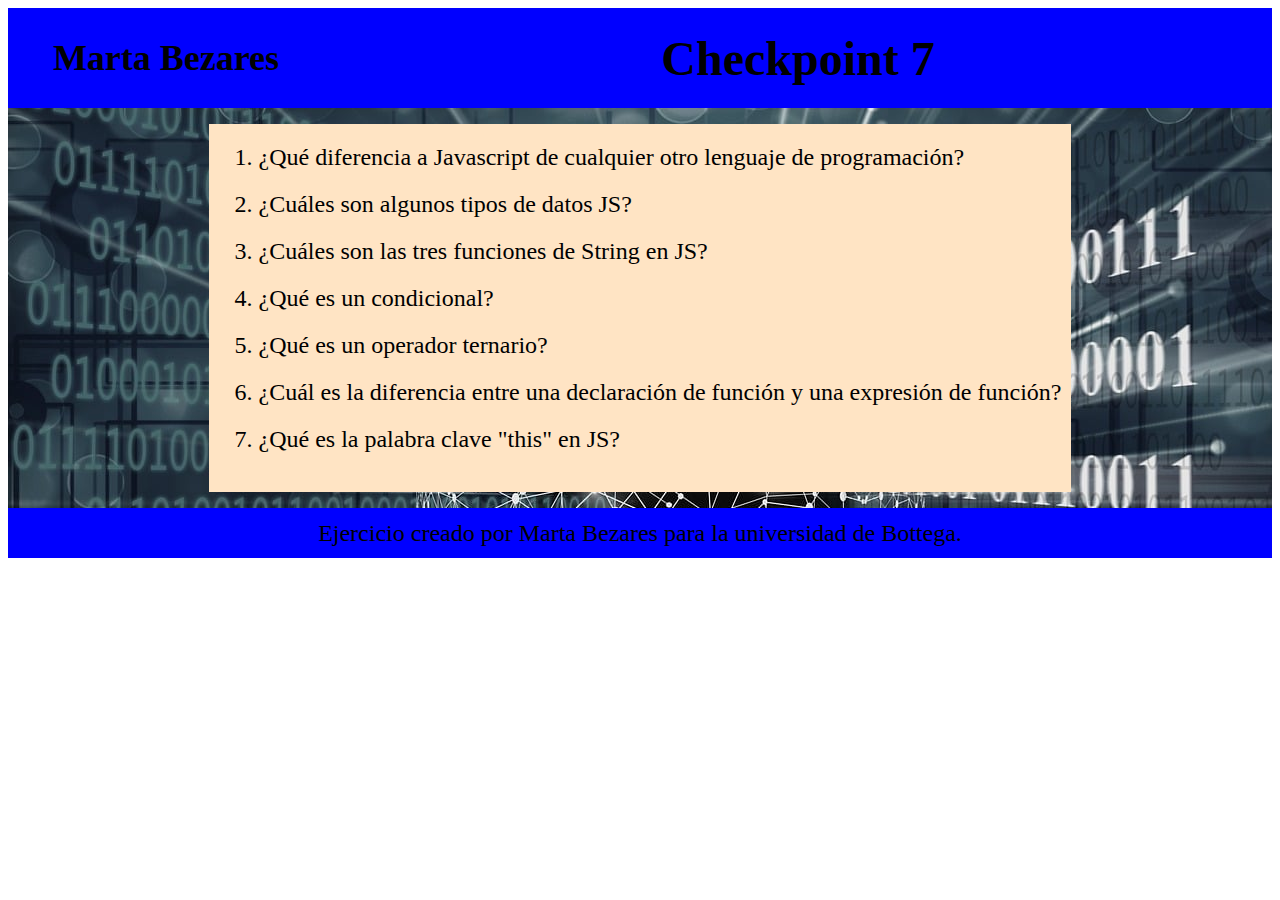
<file: checkpoint7/index.html>
<!DOCTYPE html>
<html lang="en">
<head>
    <meta charset="UTF-8">
    <meta name="viewport" content="width=device-width, initial-scale=1.0">
    <title>Checkpoint 7</title>
    <link rel="stylesheet" href="css/main.css"/>
</head> 
<body>

    <header>
        
        <div class="nombre"><h2>Marta Bezares</h2></div>
            
        <div class="titulo"><h1>Checkpoint 7</h1></div>
        
        
    </header>

    <main>
            
                <ol>
                    <div class="lista">
                        <li><a href="1.html">¿Qué diferencia a Javascript de cualquier otro lenguaje de programación?</a></li>
                        <li><a href="2.html">¿Cuáles son algunos tipos de datos JS?</a></li>
                        <li><a href="3.html">¿Cuáles son las tres funciones de String en JS?</a></li>
                        <li><a href="4.html">¿Qué es un condicional?</a></li>
                        <li><a href="5.html">¿Qué es un operador ternario?</a></li>
                        <li><a href="6.html">¿Cuál es la diferencia entre una declaración de función y una expresión de función?</a></li>
                        <li><a href="7.html">¿Qué es la palabra clave "this" en JS?</a></li>
                    </div>
                </ol>
            

    </main>

    <footer>
        <div><p>Ejercicio creado por Marta Bezares para la universidad de Bottega.</p></div>
    </footer>
</body>
</html>
</file>
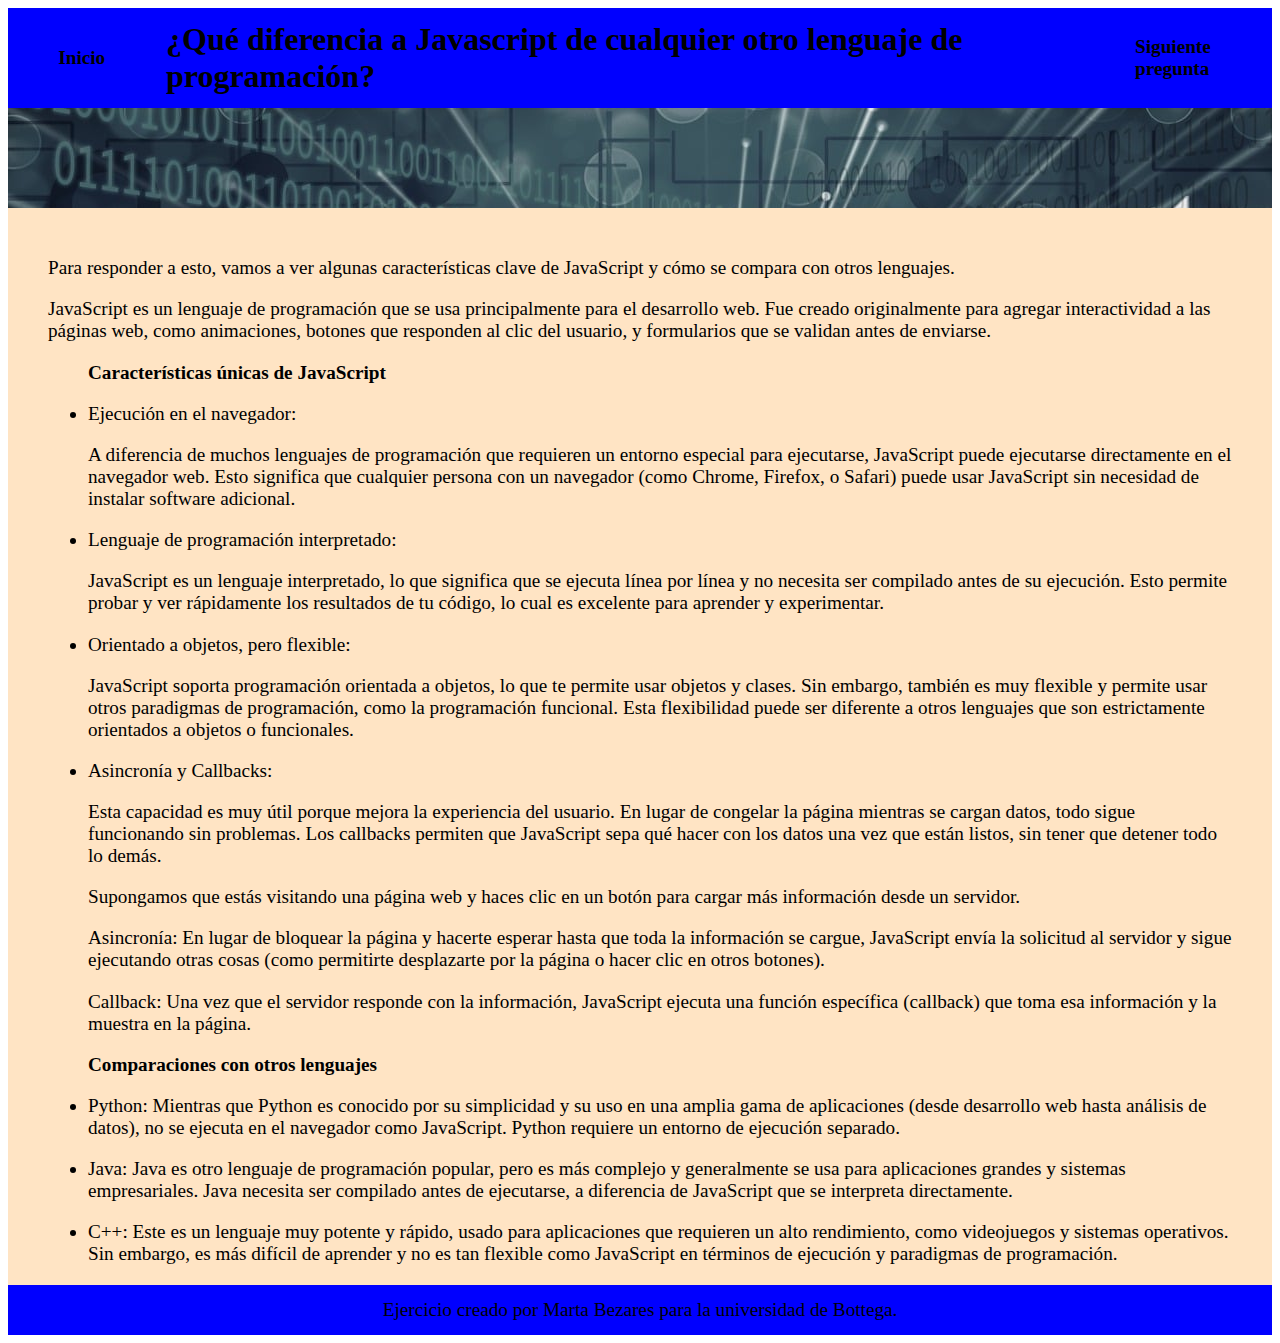
<file: checkpoint7/1.html>
<!DOCTYPE html>
<html lang="en">
<head>
    <meta charset="UTF-8">
    <meta name="viewport" content="width=device-width, initial-scale=1.0">
    <title>Pregunta 1</title>
    <link rel="stylesheet" href="css/preguntas.css">

</head>
<body>

    <header>
        <div class="inicio">
            <a href="index.html"><h3>Inicio</h3></i></a>
        </div>
        <div class="texto">
            <h1>¿Qué diferencia a Javascript de cualquier otro lenguaje de programación?</h1>
        </div>
        <div class="siguiente">
            <a href="2.html"><h3>Siguiente<br/> pregunta</h3></a>
        </div>
    </header>

    <main>
        <div class="contenedor-respuestas">
            <div class="respuesta">
                <p>Para responder a esto, vamos a ver algunas características clave de JavaScript y cómo se compara con otros lenguajes.</p>
                <p>JavaScript es un lenguaje de programación que se usa principalmente para el desarrollo web. Fue creado originalmente para agregar interactividad a las páginas web, como animaciones, botones que responden al clic del usuario, y formularios que se validan antes de enviarse.</p>
                <ul><h3>Características únicas de JavaScript</h3>
                    <li>Ejecución en el navegador:
                        <p>A diferencia de muchos lenguajes de programación que requieren un entorno especial para ejecutarse, JavaScript puede ejecutarse directamente en el navegador web. Esto significa que cualquier persona con un navegador (como Chrome, Firefox, o Safari) puede usar JavaScript sin necesidad de instalar software adicional.</p>
                    </li>
                    <li>Lenguaje de programación interpretado:
                        <p>JavaScript es un lenguaje interpretado, lo que significa que se ejecuta línea por línea y no necesita ser compilado antes de su ejecución. Esto permite probar y ver rápidamente los resultados de tu código, lo cual es excelente para aprender y experimentar.</p>
                    </li>
                    <li>Orientado a objetos, pero flexible:
                        <p>JavaScript soporta programación orientada a objetos, lo que te permite usar objetos y clases. Sin embargo, también es muy flexible y permite usar otros paradigmas de programación, como la programación funcional. Esta flexibilidad puede ser diferente a otros lenguajes que son estrictamente orientados a objetos o funcionales.</p>
                    </li>
                    <li>Asincronía y Callbacks:
                        <p>Esta capacidad es muy útil porque mejora la experiencia del usuario. En lugar de congelar la página mientras se cargan datos, todo sigue funcionando sin problemas. Los callbacks permiten que JavaScript sepa qué hacer con los datos una vez que están listos, sin tener que detener todo lo demás.</p>

                        <p>Supongamos que estás visitando una página web y haces clic en un botón para cargar más información desde un servidor.</p>

                        <p>Asincronía: En lugar de bloquear la página y hacerte esperar hasta que toda la información se cargue, JavaScript envía la solicitud al servidor y sigue ejecutando otras cosas (como permitirte desplazarte por la página o hacer clic en otros botones).</p>

                        <p>Callback: Una vez que el servidor responde con la información, JavaScript ejecuta una función específica (callback) que toma esa información y la muestra en la página.</p>
                    </li>
                </ul>
                <ul><h3>Comparaciones con otros lenguajes</h3>
                    <li><p>Python: Mientras que Python es conocido por su simplicidad y su uso en una amplia gama de aplicaciones (desde desarrollo web hasta análisis de datos), no se ejecuta en el navegador como JavaScript. Python requiere un entorno de ejecución separado.</p></li>
                    <li><p>Java: Java es otro lenguaje de programación popular, pero es más complejo y generalmente se usa para aplicaciones grandes y sistemas empresariales. Java necesita ser compilado antes de ejecutarse, a diferencia de JavaScript que se interpreta directamente.</p></li>
                    <li><p>C++: Este es un lenguaje muy potente y rápido, usado para aplicaciones que requieren un alto rendimiento, como videojuegos y sistemas operativos. Sin embargo, es más difícil de aprender y no es tan flexible como JavaScript en términos de ejecución y paradigmas de programación.</p></li>

                </ul>
            </div>
        </div>
    </main>


    <footer>
        <div><p>Ejercicio creado por Marta Bezares para la universidad de Bottega.</p></div>
    </footer>
    
</body>
</html>
</file>
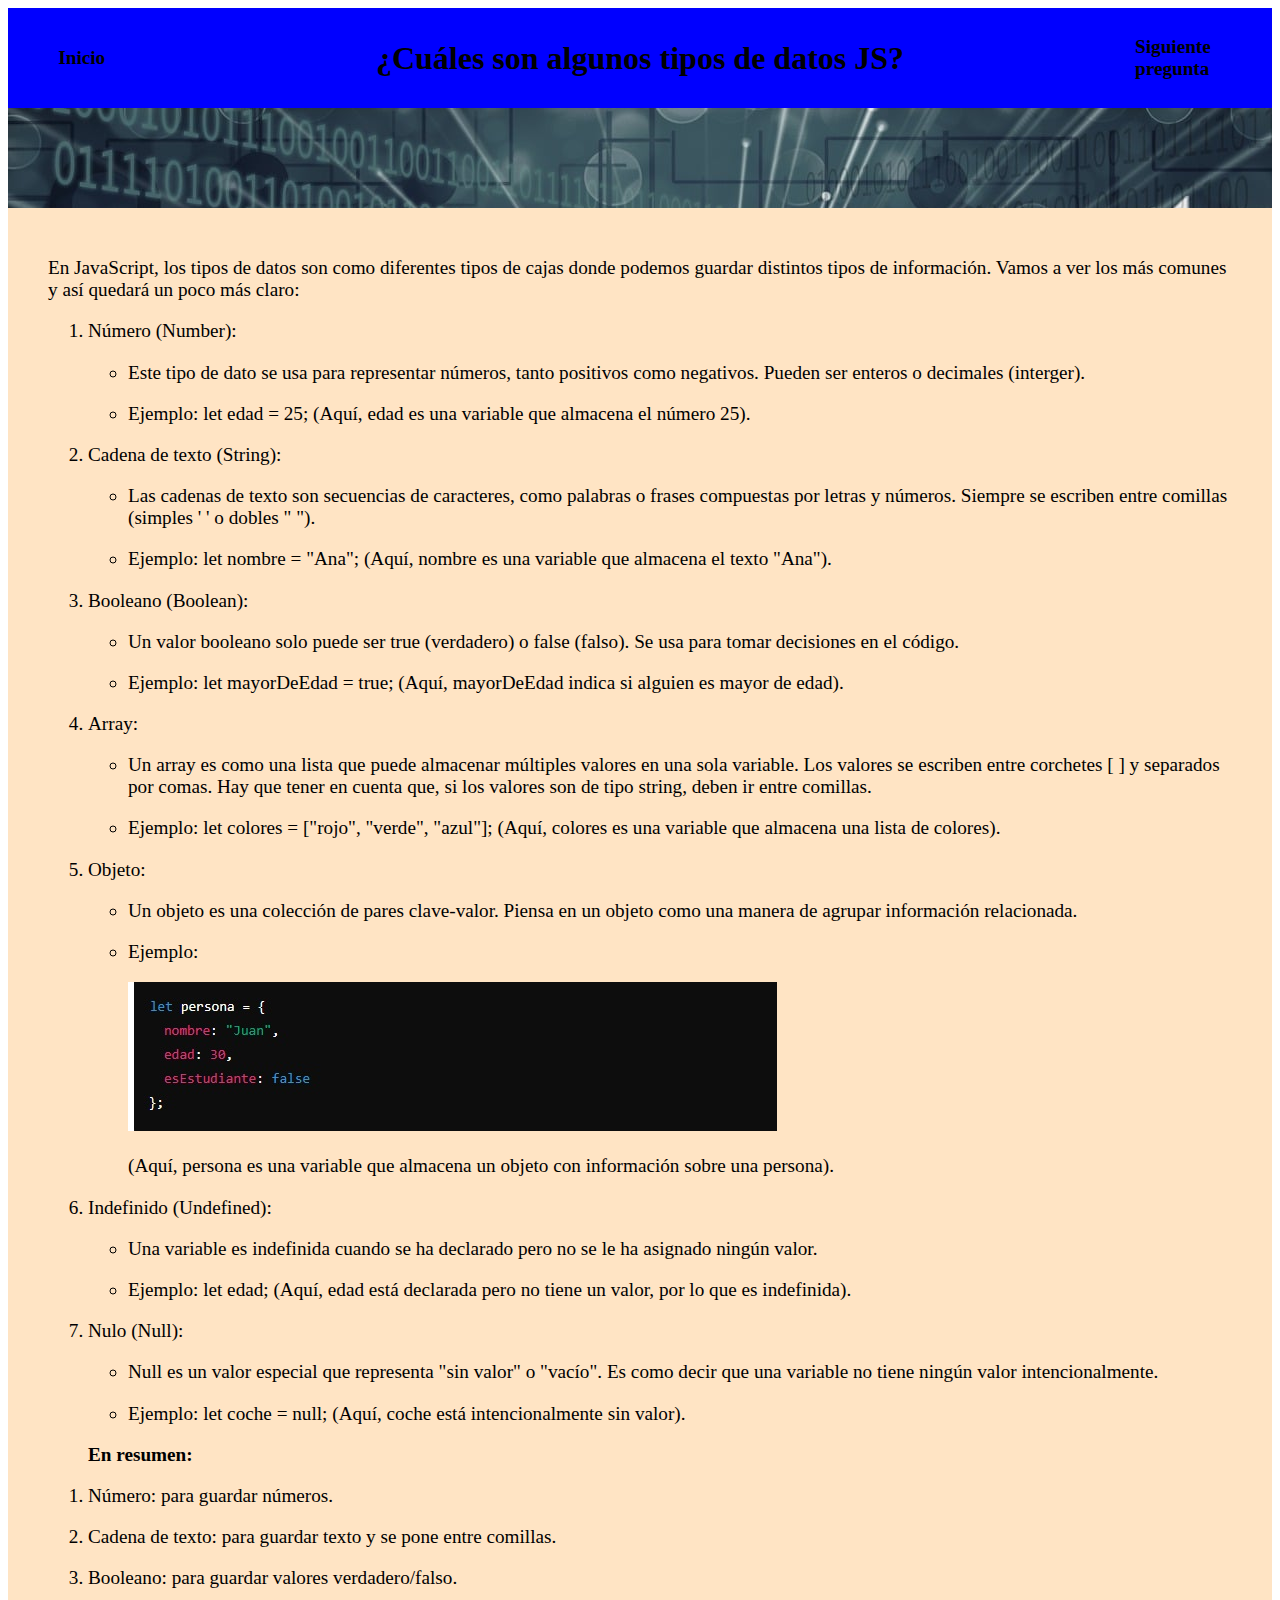
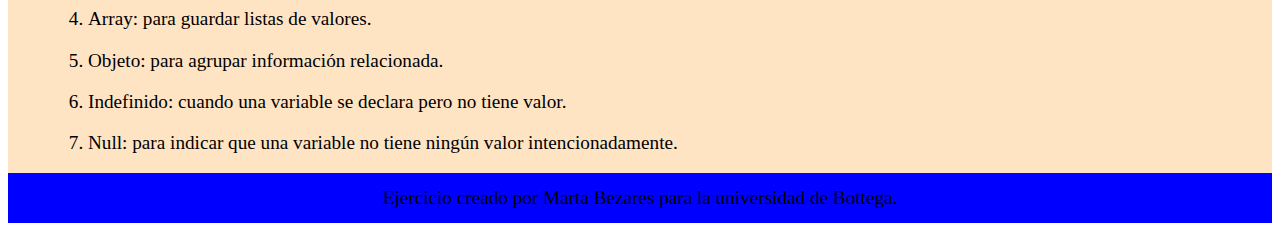
<file: checkpoint7/2.html>
<!DOCTYPE html>
<html lang="en">
<head>
    <meta charset="UTF-8">
    <meta name="viewport" content="width=device-width, initial-scale=1.0">
    <title>Pregunta 2</title>
    <link rel="stylesheet" href="css/preguntas.css">
</head>
<body>

    <header>
        <div class="inicio">
            <a href="index.html"><h3>Inicio</h3></i></a>
        </div>
        <div class="texto">
            <h1>¿Cuáles son algunos tipos de datos JS?</h1>
        </div>
        <div class="siguiente">
            <a href="3.html"><h3>Siguiente<br/> pregunta</h3></a>
        </div>
    </header>

    <main>
        <div class="contenedor-respuestas">
            <div class="respuesta">
                <p>En JavaScript, los tipos de datos son como diferentes tipos de cajas donde podemos guardar distintos tipos de información. Vamos a ver los más comunes y así quedará un poco más claro:</p>
                <ol>
                    <li>Número (Number):
                        <ul>
                            <li><p>Este tipo de dato se usa para representar números, tanto positivos como negativos. Pueden ser enteros o decimales (interger).</p></li>
                            <li><p>Ejemplo: let edad = 25; (Aquí, edad es una variable que almacena el número 25).</p></li>
                        </ul>
                    </li>
                    <li>Cadena de texto (String):
                        <ul>
                            <li><p>Las cadenas de texto son secuencias de caracteres, como palabras o frases compuestas por letras y números. Siempre se escriben entre comillas (simples ' ' o dobles " ").</p></li>
                            <li><p>Ejemplo: let nombre = "Ana"; (Aquí, nombre es una variable que almacena el texto "Ana").</p></li>
                        </ul>
                    </li>
                    <li>Booleano (Boolean):
                        <ul>
                            <li><p>Un valor booleano solo puede ser true (verdadero) o false (falso). Se usa para tomar decisiones en el código.</p></li>
                            <li><p>Ejemplo: let mayorDeEdad = true; (Aquí, mayorDeEdad indica si alguien es mayor de edad).</p></li>
                        </ul>
                    </li>
                    <li>Array:
                        <ul>
                            <li><p>Un array es como una lista que puede almacenar múltiples valores en una sola variable. Los valores se escriben entre corchetes [ ] y separados por comas. Hay que tener en cuenta que, si los valores son de tipo string, deben ir entre comillas.</p></li>
                            <li><p>Ejemplo: let colores = ["rojo", "verde", "azul"]; (Aquí, colores es una variable que almacena una lista de colores).</p></li>
                        </ul>
                    </li>
                    <li>Objeto:
                        <ul>
                            <li><p>Un objeto es una colección de pares clave-valor. Piensa en un objeto como una manera de agrupar información relacionada.</p></li>
                            <li>
                                <p>Ejemplo:</p> 
                                <img src="imagenes/tipo-dato-objeto.jpg">
                                <p>(Aquí, persona es una variable que almacena un objeto con información sobre una persona).</p>
                                
                            </li>
                        </ul>
                    </li>
                    <li>Indefinido (Undefined):
                        <ul>
                            <li><p>Una variable es indefinida cuando se ha declarado pero no se le ha asignado ningún valor.</p></li>
                            <li><p>Ejemplo: let edad; (Aquí, edad está declarada pero no tiene un valor, por lo que es indefinida).</p></li>
                        </ul>
                    </li>
                    <li>Nulo (Null):
                        <ul>
                            <li><p>Null es un valor especial que representa "sin valor" o "vacío". Es como decir que una variable no tiene ningún valor intencionalmente.</p></li>
                            <li><p>Ejemplo: let coche = null; (Aquí, coche está intencionalmente sin valor).</p></li>
                        </ul>
                    </li>
                </ol>
                <ol><h3>En resumen:</h3>
                    <li><p>Número: para guardar números.</p></li>
                    <li><p>Cadena de texto: para guardar texto y se pone entre comillas.</p></li>
                    <li><p>Booleano: para guardar valores verdadero/falso.</p></li>
                    <li><p>Array: para guardar listas de valores.</p></li>
                    <li><p>Objeto: para agrupar información relacionada.</p></li>
                    <li><p>Indefinido: cuando una variable se declara pero no tiene valor.</p></li>
                    <li><p>Null: para indicar que una variable no tiene ningún valor intencionadamente.</p></li>

                </ol>
            </div>
        </div>
    </main>


    <footer>
        <div><p>Ejercicio creado por Marta Bezares para la universidad de Bottega.</p></div>
    </footer>
    
</body>
</html>
</file>
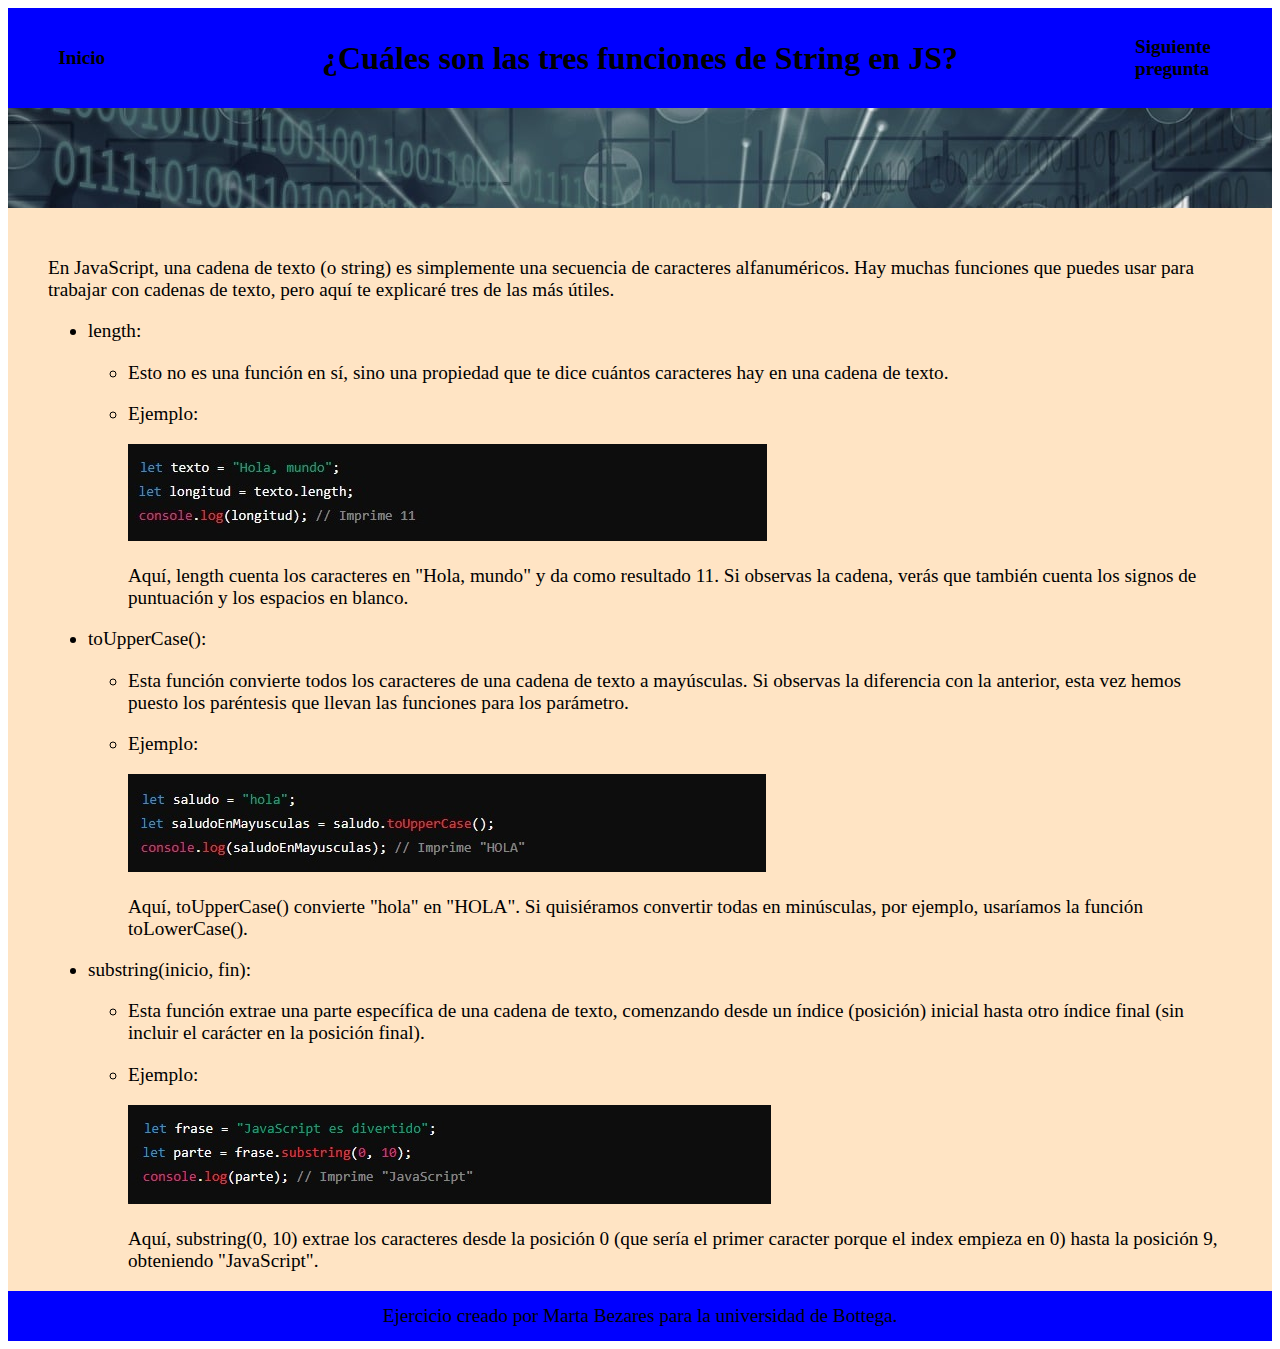
<file: checkpoint7/3.html>
<!DOCTYPE html>
<html lang="en">
<head>
    <meta charset="UTF-8">
    <meta name="viewport" content="width=device-width, initial-scale=1.0">
    <title>Pregunta 3</title>
    <link rel="stylesheet" href="css/preguntas.css">
</head>
<body>

    <header>
        <div class="inicio">
            <a href="index.html"><h3>Inicio</h3></i></a>
        </div>
        <div class="texto">    
            <h1>¿Cuáles son las tres funciones de String en JS?</h1>
        </div>
        <div class="siguiente">
            <a href="4.html"><h3>Siguiente<br/> pregunta</h3></a>
        </div>
    </header>
    
    
    

    <main>
        <div class="contenedor-respuestas">
            <div class="respuesta">
                <p>En JavaScript, una cadena de texto (o string) es simplemente una secuencia de caracteres alfanuméricos. Hay muchas funciones que puedes usar para trabajar con cadenas de texto, pero aquí te explicaré tres de las más útiles.</p>
                <ul>
                    <li><p>length:</p>
                        <ul>
                            <li><p>Esto no es una función en sí, sino una propiedad que te dice cuántos caracteres hay en una cadena de texto.</p></li>
                            <li><p>Ejemplo:</p>
                                <img src="imagenes/funcion-lenght.jpg">
                                <p>Aquí, length cuenta los caracteres en "Hola, mundo" y da como resultado 11. Si observas la cadena, verás que también cuenta los signos de puntuación y los espacios en blanco.</p>
                            </li>
                        </ul>
                    </li>
                    <li><p>toUpperCase():</p>
                        <ul>
                            <li><p>Esta función convierte todos los caracteres de una cadena de texto a mayúsculas. Si observas la diferencia con la anterior, esta vez hemos puesto los paréntesis que llevan las funciones para los parámetro.</p></li>
                            <li><p>Ejemplo:</p>
                                <img src="imagenes/funcion-uppercase.jpg">
                                <p>Aquí, toUpperCase() convierte "hola" en "HOLA". Si quisiéramos convertir todas en minúsculas, por ejemplo, usaríamos la función toLowerCase().</p>
                            </li>
                        </ul>
                    </li>
                    <li><p>substring(inicio, fin):</p>
                        <ul>
                            <li><p>Esta función extrae una parte específica de una cadena de texto, comenzando desde un índice (posición) inicial hasta otro índice final (sin incluir el carácter en la posición final).</p></li>
                            <li><p>Ejemplo:</p>
                                <img src="imagenes/funcion-substring.jpg">
                                <p>Aquí, substring(0, 10) extrae los caracteres desde la posición 0 (que sería el primer caracter porque el index empieza en 0) hasta la posición 9, obteniendo "JavaScript".</p>
                            </li>
                        </ul>
                    </li>
                </ul>
            </div>
        </div>
    </main>


    <footer>
        <div><p>Ejercicio creado por Marta Bezares para la universidad de Bottega.</p></div>
    </footer>
    
</body>
</html>
</file>
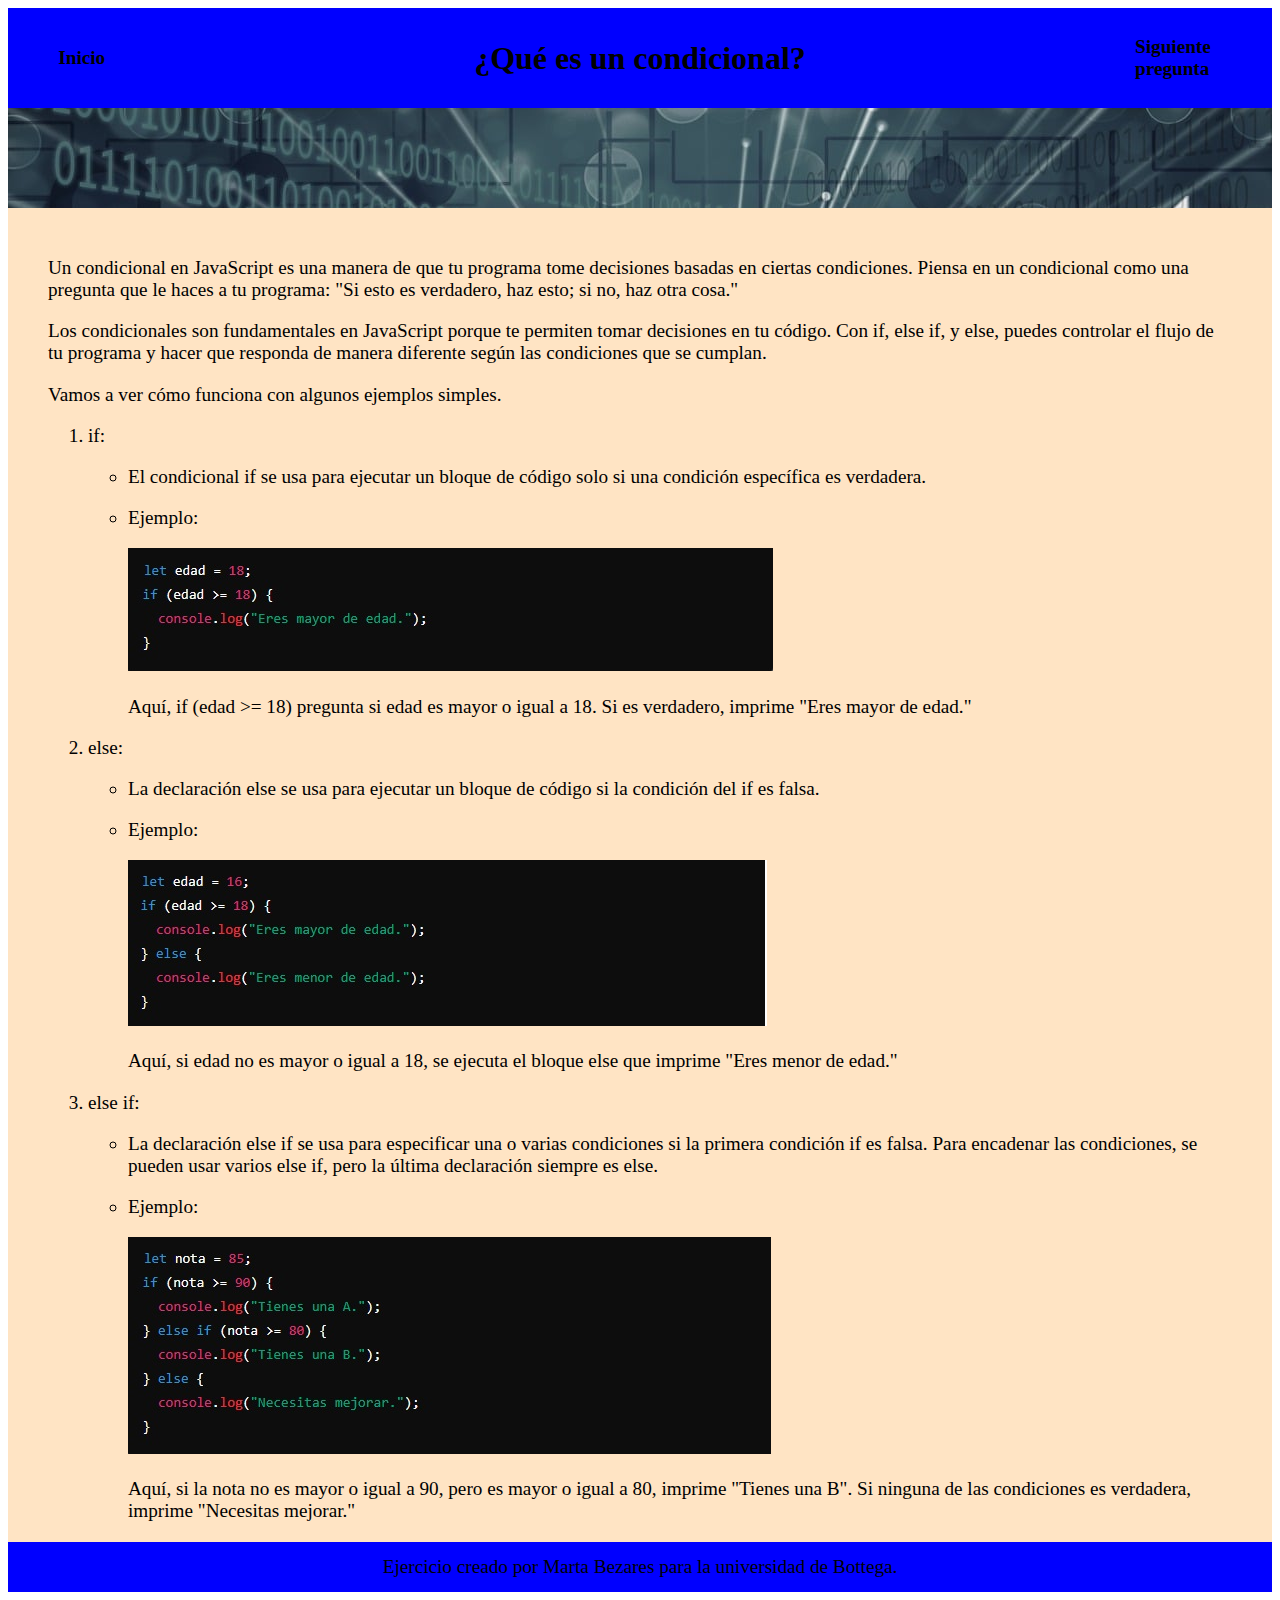
<file: checkpoint7/4.html>
<!DOCTYPE html>
<html lang="en">
<head>
    <meta charset="UTF-8">
    <meta name="viewport" content="width=device-width, initial-scale=1.0">
    <title>Pregunta 4</title>
    <link rel="stylesheet" href="css/preguntas.css">
</head>
<body>

    <header>
        <div class="inicio">
            <a href="index.html"><h3>Inicio</h3></i></a>
        </div>
        <div class="texto">
            <h1>¿Qué es un condicional?</h1>
        </div>
        <div class="siguiente">
            <a href="5.html"><h3>Siguiente<br/> pregunta</h3></a>
        </div>
    </header>

    <main>
        <div class="contenedor-respuestas">
            <div class="respuesta">
                <p>Un condicional en JavaScript es una manera de que tu programa tome decisiones basadas en ciertas condiciones. Piensa en un condicional como una pregunta que le haces a tu programa: "Si esto es verdadero, haz esto; si no, haz otra cosa."</p>
                <p>Los condicionales son fundamentales en JavaScript porque te permiten tomar decisiones en tu código. Con if, else if, y else, puedes controlar el flujo de tu programa y hacer que responda de manera diferente según las condiciones que se cumplan.</p>
                <p>Vamos a ver cómo funciona con algunos ejemplos simples.</p>
                <ol>
                    <li>if:
                        <ul>
                            <li><p>El condicional if se usa para ejecutar un bloque de código solo si una condición específica es verdadera.</p></li>
                            <li><p>Ejemplo:</p>
                                <img src="imagenes/if.jpg">
                                <p>Aquí, if (edad >= 18) pregunta si edad es mayor o igual a 18. Si es verdadero, imprime "Eres mayor de edad."</p>
                            </li>
                        </ul>
                    </li>
                    <li>else:
                        <ul>
                            <li><p>La declaración else se usa para ejecutar un bloque de código si la condición del if es falsa.</p></li>
                            <li><p>Ejemplo:</p>
                                <img src="imagenes/else.jpg">
                                <p>Aquí, si edad no es mayor o igual a 18, se ejecuta el bloque else que imprime "Eres menor de edad."</p>
                            </li>
                        </ul>
                    </li>
                    <li>else if:
                        <ul>
                            <li><p>La declaración else if se usa para especificar una o varias condiciones si la primera condición if es falsa. Para encadenar las condiciones, se pueden usar varios else if, pero la última declaración siempre es else.</p></li>
                            <li><p>Ejemplo:</p>
                                <img src="imagenes/else-if.jpg">
                                <p>Aquí, si la nota no es mayor o igual a 90, pero es mayor o igual a 80, imprime "Tienes una B". Si ninguna de las condiciones es verdadera, imprime "Necesitas mejorar."</p>
                            </li>
                        </ul>
                    </li>
                </ol>
            </div>
        </div>
    </main>


    <footer>
        <div><p>Ejercicio creado por Marta Bezares para la universidad de Bottega.</p></div>
    </footer>
    
</body>
</html>
</file>
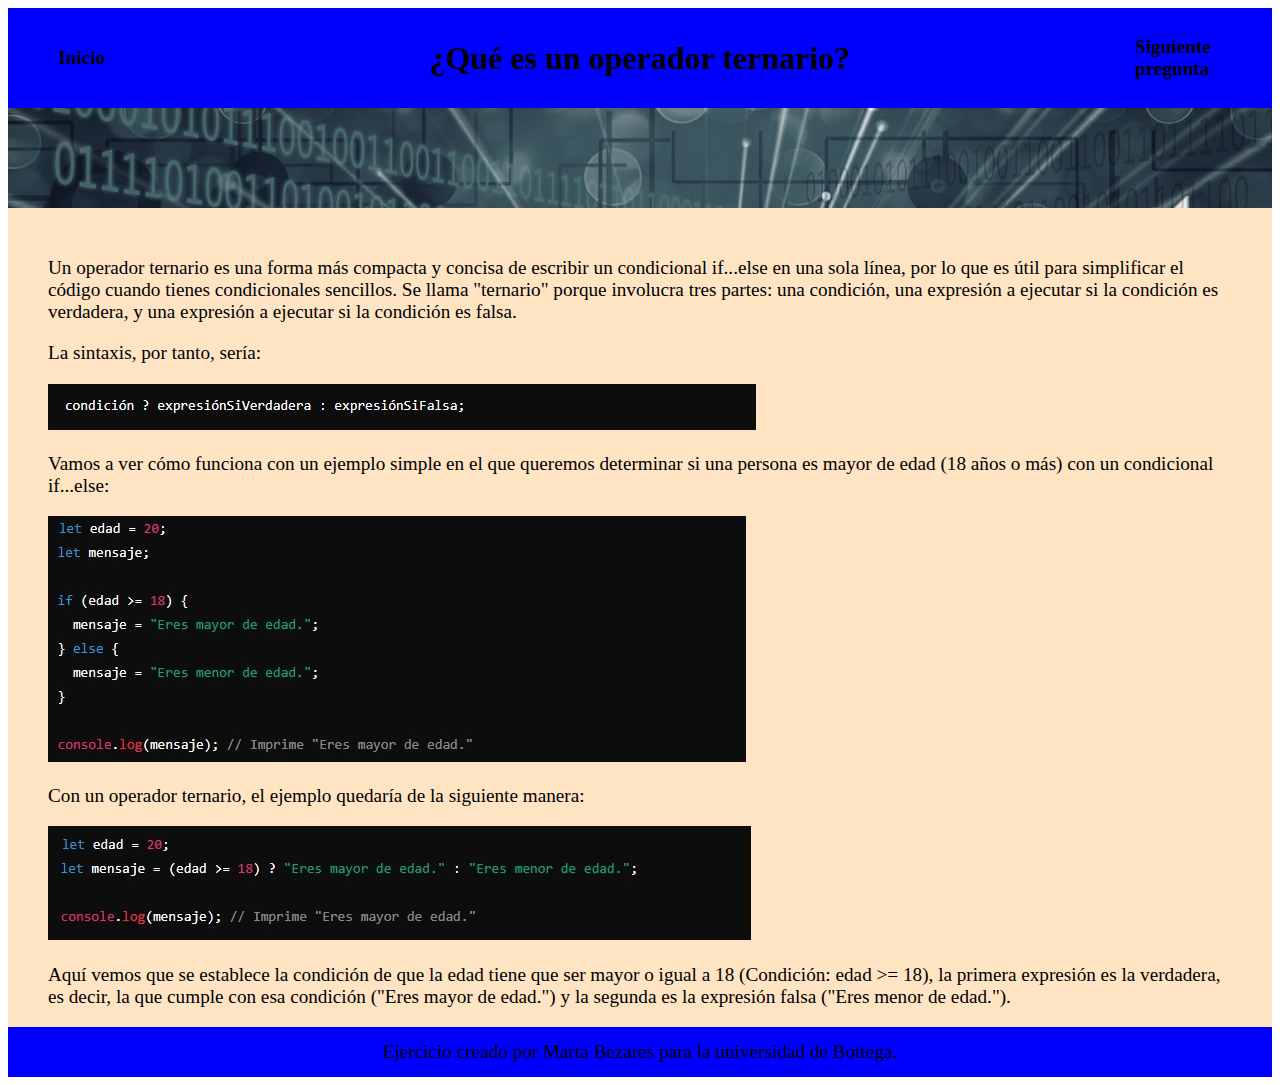
<file: checkpoint7/5.html>
<!DOCTYPE html>
<html lang="en">
<head>
    <meta charset="UTF-8">
    <meta name="viewport" content="width=device-width, initial-scale=1.0">
    <title>Pregunta 5</title>
    <link rel="stylesheet" href="css/preguntas.css">
</head>
<body>

    <header>
        <div class="inicio">
            <a href="index.html"><h3>Inicio</h3></i></a>
        </div>
        <div class="texto">
            <h1>¿Qué es un operador ternario?</h1>
        </div>
        <div class="siguiente">
            <a href="6.html"><h3>Siguiente<br/> pregunta</h3></a>
        </div>
    </header>
    
    <main>
        <div class="contenedor-respuestas">
            <div class="respuesta">
                <p>Un operador ternario es una forma más compacta y concisa de escribir un condicional if...else en una sola línea, por lo que es útil para simplificar el código cuando tienes condicionales sencillos. Se llama "ternario" porque involucra tres partes: una condición, una expresión a ejecutar si la condición es verdadera, y una expresión a ejecutar si la condición es falsa.</p>
                <p>La sintaxis, por tanto, sería:</p>
                <img src="imagenes/ternario-sintaxis.jpg">
                <p>Vamos a ver cómo funciona con un ejemplo simple en el que queremos determinar si una persona es mayor de edad (18 años o más) con un condicional if...else:</p> 
                <img src="imagenes/ternario-ejemplo1.jpg">
                <p>Con un operador ternario, el ejemplo quedaría de la siguiente manera:</p> 
                <img src="imagenes/ternario-ejemplo2.jpg">
                <p>Aquí vemos que se establece la condición de que la edad tiene que ser mayor o igual a 18 (Condición: edad >= 18), la primera expresión es la verdadera, es decir, la que cumple con esa condición ("Eres mayor de edad.") y la segunda es la expresión falsa ("Eres menor de edad.").</p>
            </div>
        </div>
    </main>


    <footer>
        <div><p>Ejercicio creado por Marta Bezares para la universidad de Bottega.</p></div>
    </footer>
    
</body>
</html>
</file>
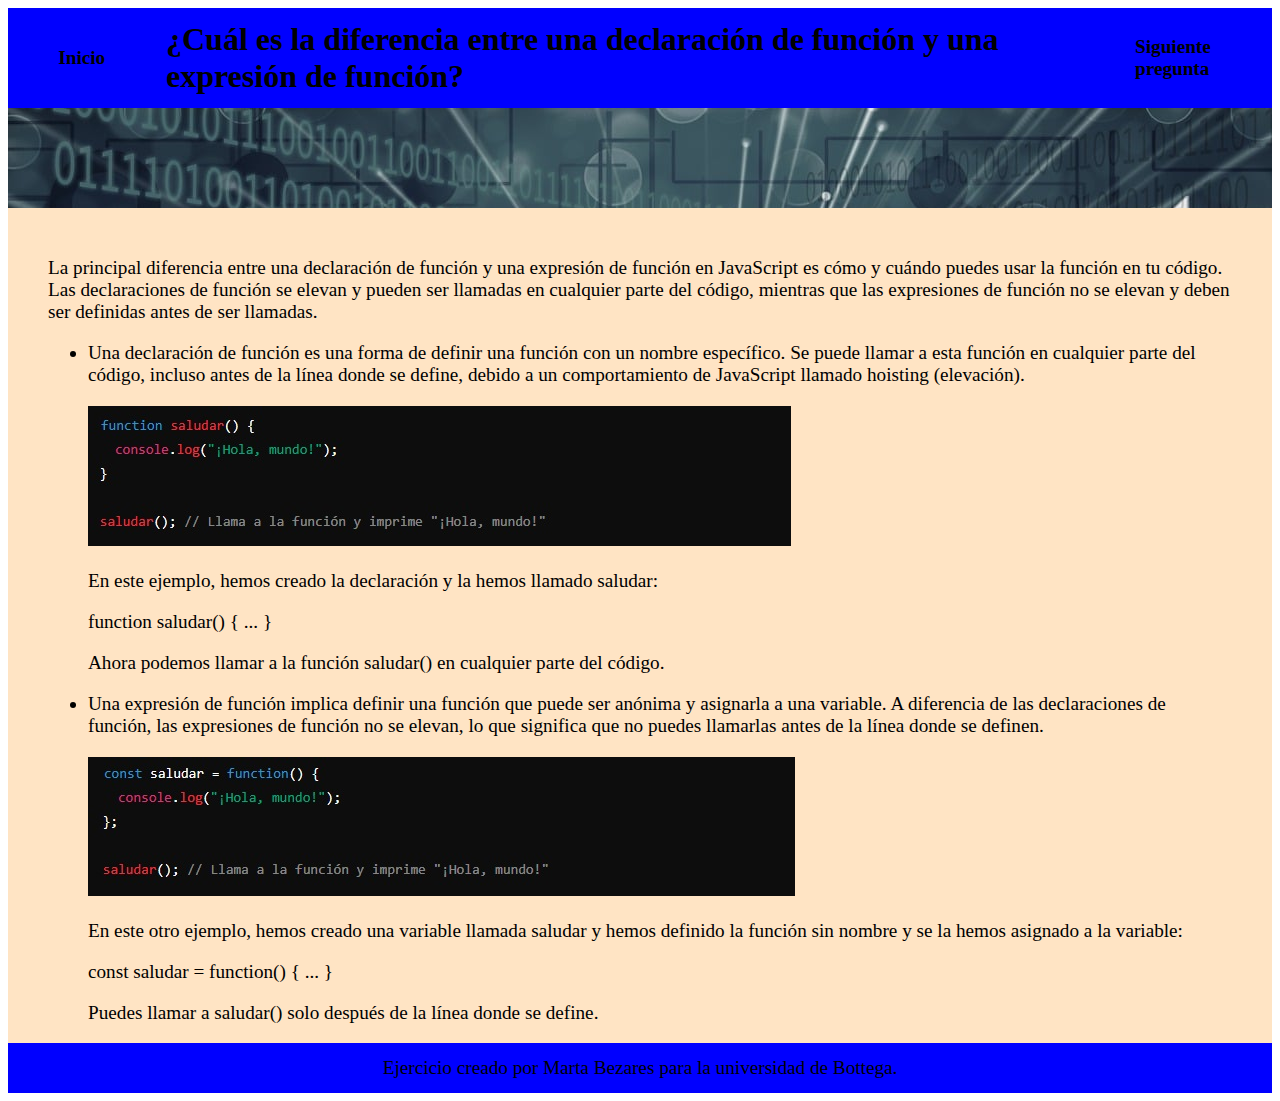
<file: checkpoint7/6.html>
<!DOCTYPE html>
<html lang="en">
<head>
    <meta charset="UTF-8">
    <meta name="viewport" content="width=device-width, initial-scale=1.0">
    <title>Pregunta 6</title>
    <link rel="stylesheet" href="css/preguntas.css">
</head>
<body>

    <header>
        <div class="inicio">
            <a href="index.html"><h3>Inicio</h3></i></a>
        </div>
        <div class="texto">
            <h1>¿Cuál es la diferencia entre una declaración de función y una expresión de función?</h1>
        </div>
        <div class="siguiente">
            <a href="7.html"><h3>Siguiente<br/> pregunta</h3></a>
        </div>
    </header>
    
    <main>
        <div class="contenedor-respuestas">
            <div class="respuesta">
                <p>La principal diferencia entre una declaración de función y una expresión de función en JavaScript es cómo y cuándo puedes usar la función en tu código. Las declaraciones de función se elevan y pueden ser llamadas en cualquier parte del código, mientras que las expresiones de función no se elevan y deben ser definidas antes de ser llamadas.</p>
                <ul>
                    <li>
                        <p>Una declaración de función es una forma de definir una función con un nombre específico. Se puede llamar a esta función en cualquier parte del código, incluso antes de la línea donde se define, debido a un comportamiento de JavaScript llamado hoisting (elevación).</p>
                        <img src="imagenes/declaracion-funcion.jpg">
                        <p>En este ejemplo, hemos creado la declaración y la hemos llamado saludar:</p>
                        <p>function saludar() { ... }</p> 
                        <p>Ahora podemos llamar a la función saludar() en cualquier parte del código.</p>
                    </li>
                </ul>
                <ul>
                    <li>
                        <p>Una expresión de función implica definir una función que puede ser anónima y asignarla a una variable. A diferencia de las declaraciones de función, las expresiones de función no se elevan, lo que significa que no puedes llamarlas antes de la línea donde se definen.</p>
                        <img src="imagenes/expresion-funcion.jpg">
                        <p>En este otro ejemplo, hemos creado una variable llamada saludar y hemos definido la función sin nombre y se la hemos asignado a la variable:</p> 
                        <p>const saludar = function() { ... }</p>
                        <p>Puedes llamar a saludar() solo después de la línea donde se define.</p> 
                    </li>
                </ul>
            </div>
        </div>
    </main>


    <footer>
        <div><p>Ejercicio creado por Marta Bezares para la universidad de Bottega.</p></div>
    </footer>
    
</body>
</html>
</file>
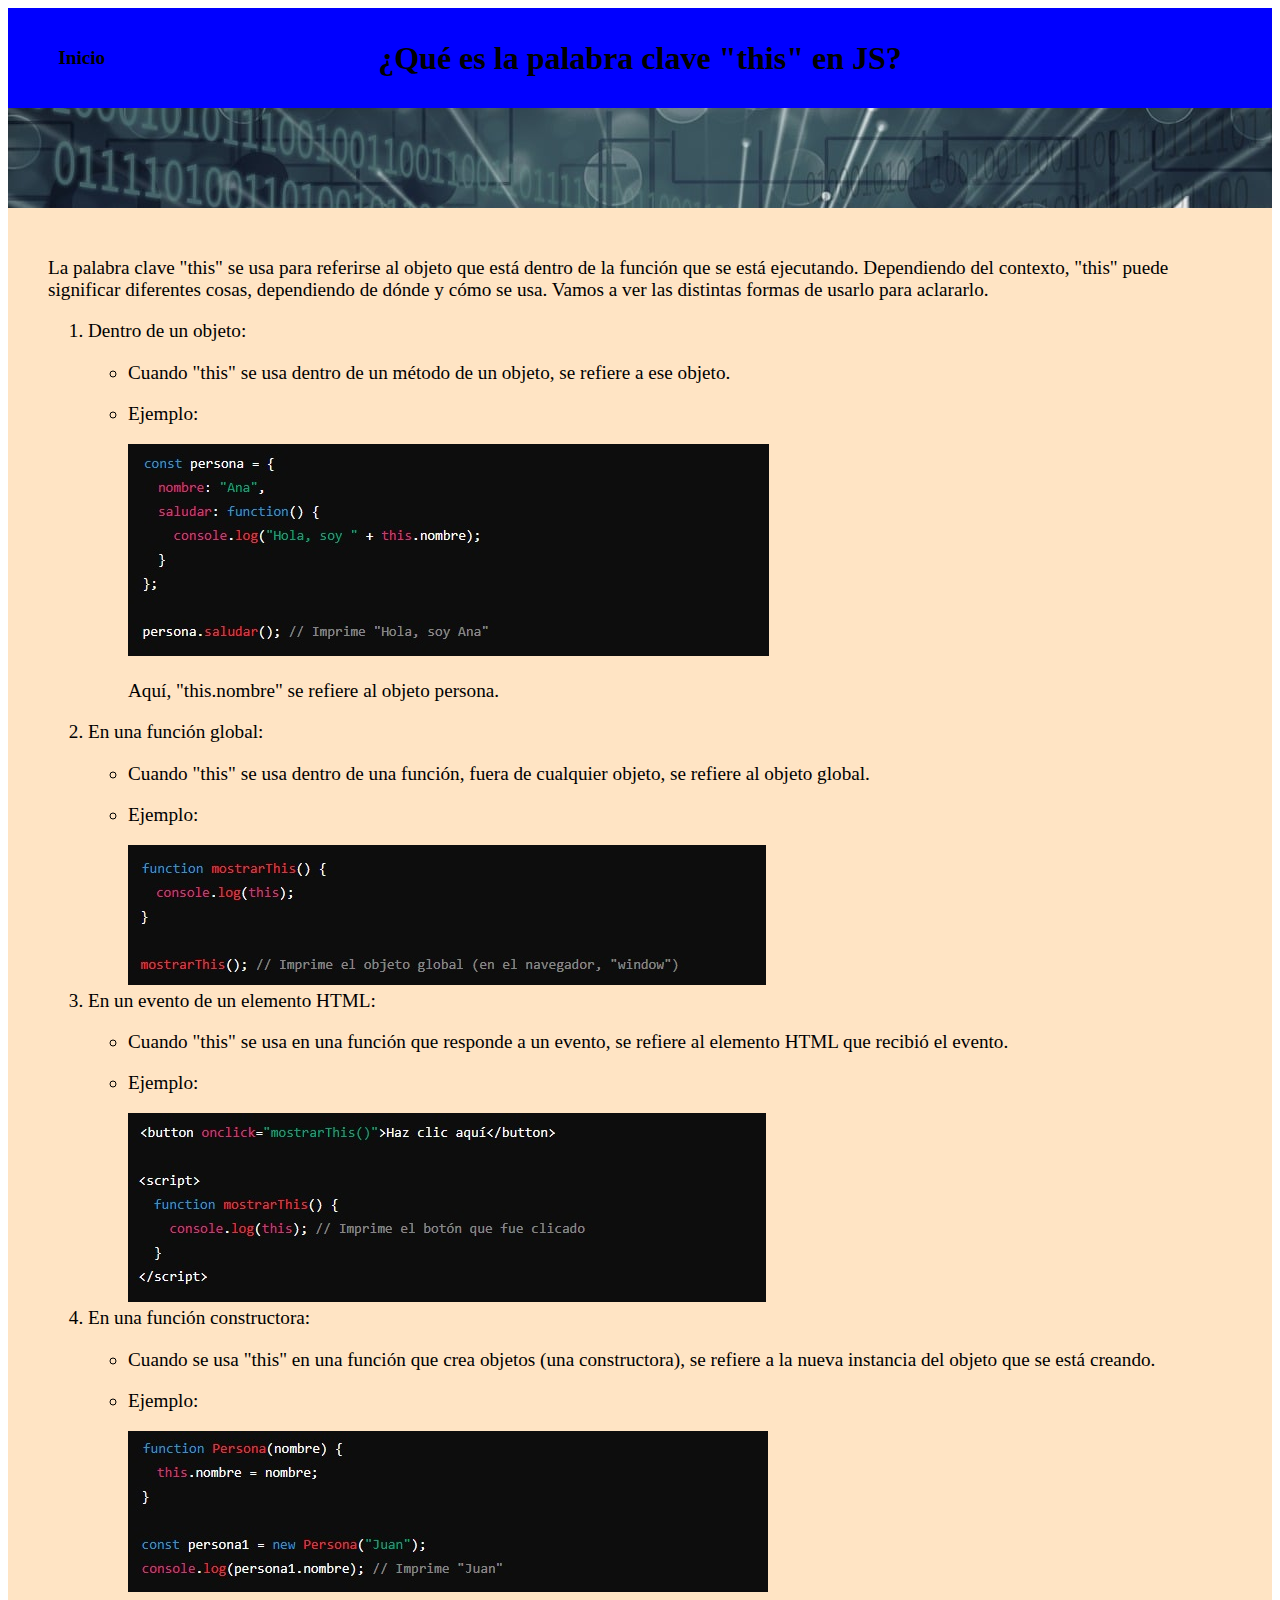
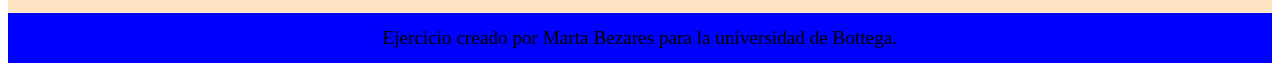
<file: checkpoint7/7.html>
<!DOCTYPE html>
<html lang="en">
<head>
    <meta charset="UTF-8">
    <meta name="viewport" content="width=device-width, initial-scale=1.0">
    <title>Pregunta 7</title>
    <link rel="stylesheet" href="css/preguntas.css">
</head>
<body>

    <header>
        <div class="inicio">
            <a href="index.html"><h3>Inicio</h3></i></a>
        </div>
        <div class="texto">
            <h1>¿Qué es la palabra clave "this" en JS?</h1>
        </div>
        <div class="siguiente"></div>
    </header>
    
    <main>
        <div class="contenedor-respuestas">
            <div class="respuesta">
                <p>La palabra clave "this" se usa para referirse al objeto que está dentro de la función que se está ejecutando. Dependiendo del contexto, "this" puede significar diferentes cosas, dependiendo de dónde y cómo se usa. Vamos a ver las distintas formas de usarlo para aclararlo.</p>
                <ol>
                    <li>Dentro de un objeto:
                        <ul>
                            <li><p>Cuando "this" se usa dentro de un método de un objeto, se refiere a ese objeto.</p></li>
                            <li><p>Ejemplo:</p>
                                <img src="imagenes/this-objeto.jpg">
                                <p>Aquí, "this.nombre" se refiere al objeto persona.</p>
                            </li>
                        </ul>
                    </li>
                    <li>En una función global:
                        <ul>
                            <li><p>Cuando "this" se usa dentro de una función, fuera de cualquier objeto, se refiere al objeto global.</p></li>
                            <li><p>Ejemplo:</p>
                                <img src="imagenes/this-funcion.jpg">
                            </li>
                        </ul>
                    </li>
                    <li>En un evento de un elemento HTML:
                        <ul>
                            <li><p>Cuando "this" se usa en una función que responde a un evento, se refiere al elemento HTML que recibió el evento.</p></li>
                            <li><p>Ejemplo:</p>
                                <img src="imagenes/this-html.jpg">
                            </li>
                        </ul>
                    </li>
                    <li>En una función constructora:
                        <ul>
                            <li><p>Cuando se usa "this" en una función que crea objetos (una constructora), se refiere a la nueva instancia del objeto que se está creando.</p></li>
                            <li><p>Ejemplo:</p>
                                <img src="imagenes/this-constructor.jpg">
                            </li>
                        </ul>
                    </li>
                </ol>
                 
            </div>
        </div>
    </main>


    <footer>
        <div><p>Ejercicio creado por Marta Bezares para la universidad de Bottega.</p></div>
    </footer>
    
</body>
</html>
</file>
<file: checkpoint7/css/main.css>
header {
    width: 100%;
    height: 100px;
    display: flex;
    justify-content: space-around;
    align-items: center;
    background-color: blue;
}

    .nombre {
        width: 25%;
        font-size: 1.5em;
        text-align: center;
    }
    .titulo {
        width: 75%;
        font-size: 1.5em;
        font-weight: bold;
        text-align: center;
    }

main {
    width: 100%;
    height: 400px;
    background-image: url(../imagenes/imagen-codigo.jpg);
    display: flex;
    justify-content: center;
}

    ol {
        width: 65%;
        background-color: bisque;
        display: flex;
        justify-content: center;
    }
    .lista {
        
        align-items: center;
    }

    li {
        font-size: 1.5em;
        margin-top: 20px;
    }

    a {
        text-decoration: none;
        color: black;
    }

footer {
    width: 100%;
    height: 50px;
    display: flex;
    justify-content: center;
    align-items: center;
    background-color: blue;
    font-size: 1.5em;
}
</file>
<file: checkpoint7/css/preguntas.css>
header {
    width: 100%;
    height: 100px;
    display: flex;
    justify-content: space-around;
    align-items: center;
    background-color: blue;
}
    .inicio {
        width: 10%;
        display: flex;
        justify-content: space-around;
    }
    a {
        text-decoration: none;
        color: black;
        font-size: 35px;
    }

    
    
    .texto {
        width: 75%;
        display: flex;
        justify-content: center;
    }
    .siguiente {
        width: 10%;
        justify-content: space-around;
    }

       

main {
    width: 100%;
    height: fit-content;
    background-image: url(../imagenes/imagen-codigo.jpg);
    display: flex;
}

    .contenedor-respuestas {
        width: 100%;
        margin-top: 100px;
        background-color: bisque;
        display: flex;
        justify-content: center;
    }

        .respuesta {
            width: 100%;
            margin-top: 30px;
            margin-left: 40px;
            margin-right: 40px;
        }
        h3 {
            font-size: 1.2rem;
        }

        p {
            font-size: 1.2rem;
        }
        li {
            font-size: 1.2rem;
        }

    





footer {
    width: 100%;
    height: 50px;
    display: flex;
    justify-content: center;
    align-items: center;
    background-color: blue;
    font-size: 1.5em;
}
</file>
